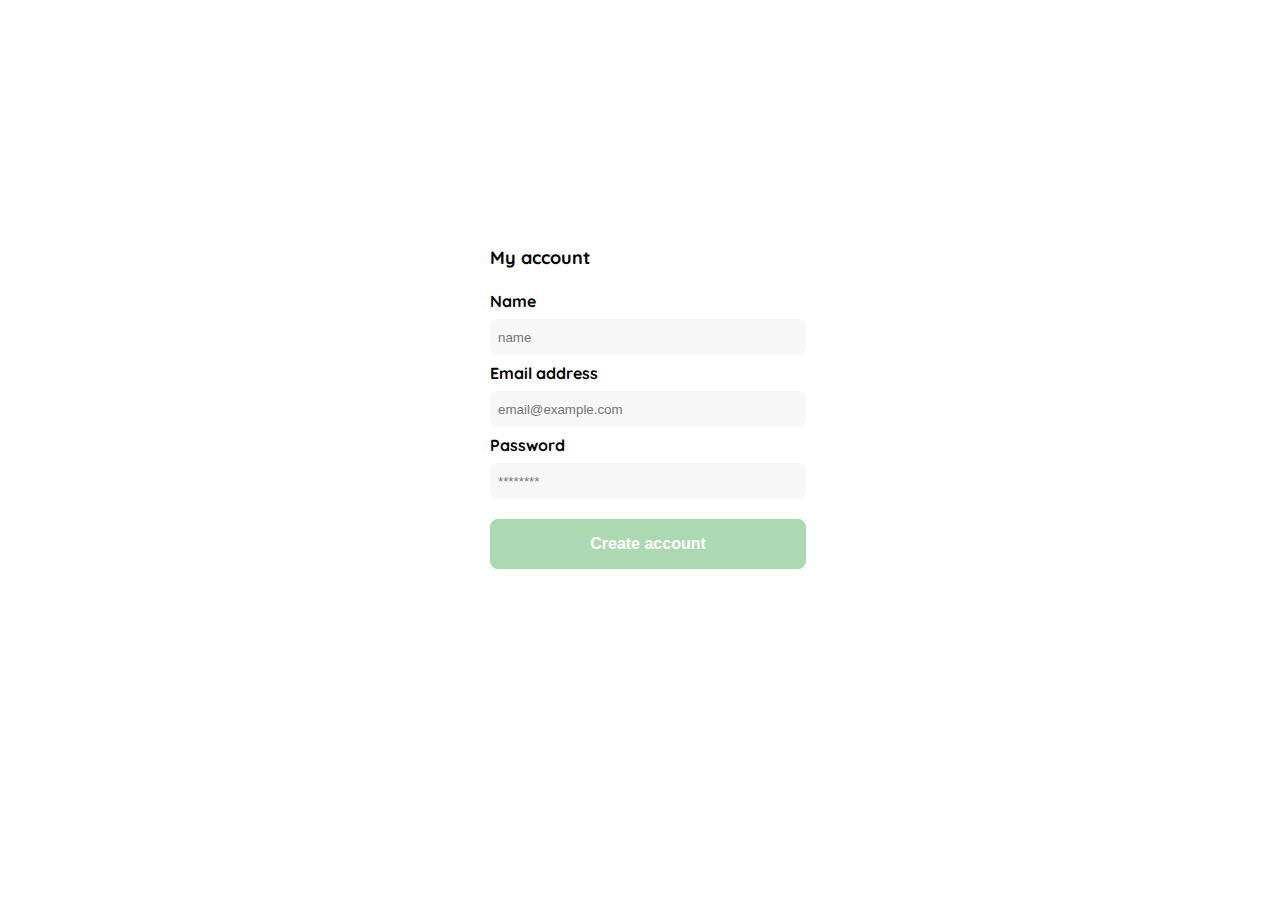
<file: ceate_account.html>
<!DOCTYPE html>
<html lang="en">
  <head>
    <meta charset="UTF-8" />
    <meta name="viewport" content="width=device-width, initial-scale=1.0" />
    <link rel="preconnect" href="https://fonts.googleapis.com" />
    <link rel="preconnect" href="https://fonts.gstatic.com" crossorigin />
    <link
      href="https://fonts.googleapis.com/css2?family=Quicksand:wght@300;500;700&display=swap"
      rel="stylesheet"
    />
    <title>Document</title>
  </head>
  <style>
    :root {
      --Very-ligth-pink: #c7c7c7;
      --Hospital-green: #acd9b2;
      --Text-input-field: #f7f7f7;
      --White: #ffffff;
      --Black: #000000;
      --Dark: #232830;
      --sm: 14px;
      --md: 16px;
      --lg: 18px;
    }
    body {
      margin: 0;
      font-family: "Quicksand", sans-serif;
    }
    .login {
      width: 100%;
      height: 100vh;
      display: grid;
      place-items: center;
    }
    .title {
      font-size: var(--lg);
      align-self: flex-start;
    }
    .container-form {
      width: 300px;
      display: flex;
      flex-direction: column;
      justify-content: center;
    }
    .label {
      display: block;
      font-weight: bold;
      margin-bottom: 8px;
      margin-top: 8px;
    }
    .input {
      width: 300px;
      border: none;
      background-color: var(--Text-input-field);
      border-radius: 8px;
      padding: 8px;
      height: 20px;
    }

    .primary-button {
      background-color: var(--Hospital-green);
      border: none;
      border-radius: 8px;
      width: 316px;
      margin-top: 20px;
      color: var(--White);
      font-weight: bold;
      height: 50px;
      padding: 8px;
      cursor: pointer;

      font-size: var(--md);
    }
    .form-button {
      margin-top: 30px;
    }
    .logo {
      width: 150px;
      height: 150px;
      align-self: center;
      display: none;
    }

    .form {
      margin-bottom: 100px;
      width: 300px;
    }
    @media (max-width: 640px) {
      .container-form {
        height: 100%;
      }
      .form {
        height: 100%;
      }
      .create-button {
        position: absolute;
        bottom: 0px;
        margin-bottom: 20px;
      }
    }
  </style>
  <body>
    <div class="login">
      <div class="container-form">
        <h2 class="title">My account</h2>
        <form action="" class="form">
          <div>
            <label class="label" for="name">Name</label>
            <input type="name" placeholder="name" class="name-type input" />
            <label class="label" for="email">Email address</label>
            <input
              type="email"
              placeholder="email@example.com"
              class="email-type input"
            />
            <label class="label renter" for="password">Password</label>
            <input
              type="password"
              placeholder="********"
              class="newPassword-type input"
            />
          </div>
          <input
            type="submit"
            class="primary-button create-button"
            value="Create account"
          />
        </form>
      </div>
    </div>
  </body>
</html>
</file>
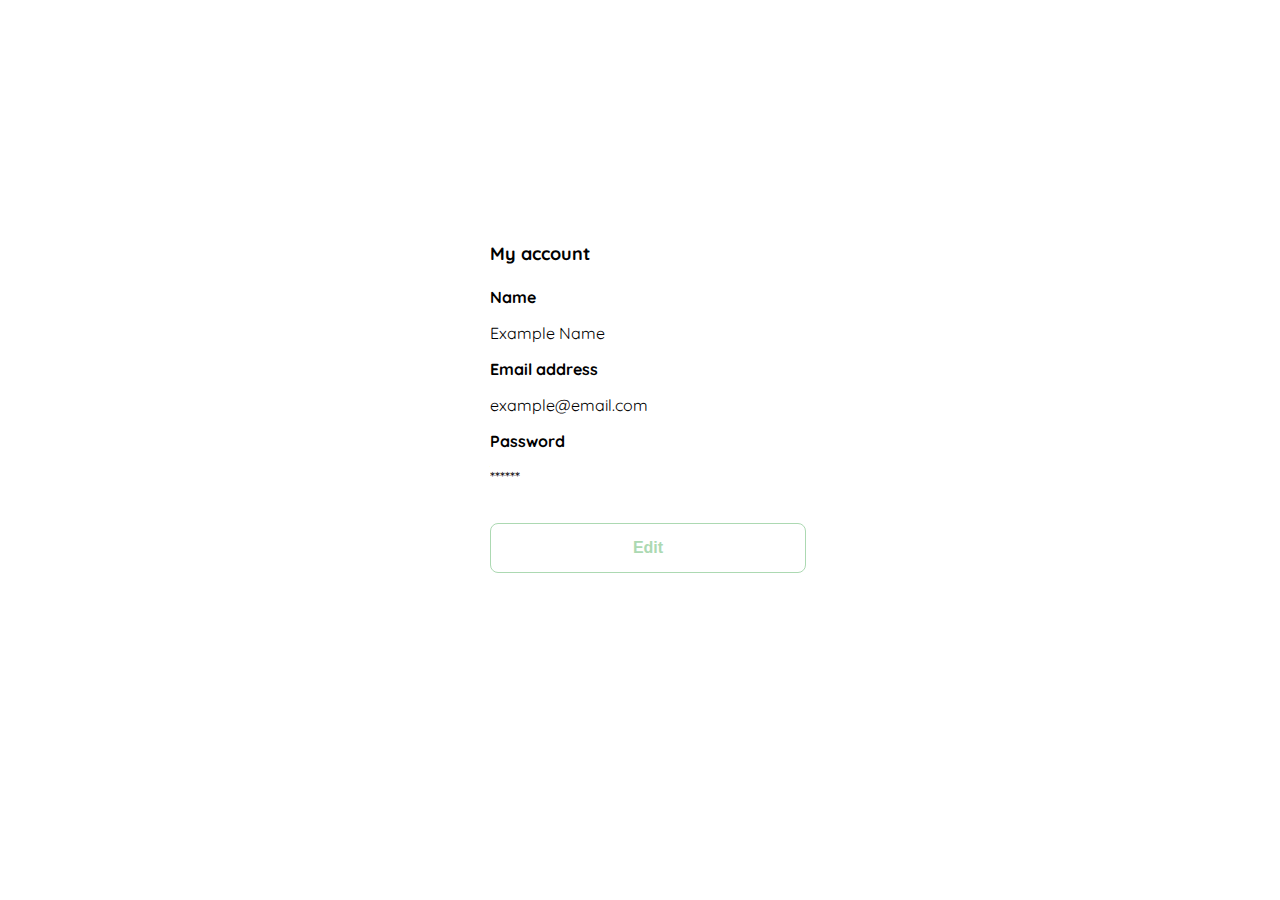
<file: edit.html>
<!DOCTYPE html>
<html lang="en">
  <head>
    <meta charset="UTF-8" />
    <meta name="viewport" content="width=device-width, initial-scale=1.0" />
    <link rel="preconnect" href="https://fonts.googleapis.com" />
    <link rel="preconnect" href="https://fonts.gstatic.com" crossorigin />
    <link
      href="https://fonts.googleapis.com/css2?family=Quicksand:wght@300;500;700&display=swap"
      rel="stylesheet"
    />
    <title>Document</title>
  </head>
  <style>
    :root {
      --Very-ligth-pink: #c7c7c7;
      --Hospital-green: #acd9b2;
      --Text-input-field: #f7f7f7;
      --White: #ffffff;
      --Black: #000000;
      --Dark: #232830;
      --sm: 14px;
      --md: 16px;
      --lg: 18px;
    }
    body {
      margin: 0;
      font-family: "Quicksand", sans-serif;
    }
    .login {
      width: 100%;
      height: 100vh;
      display: grid;
      place-items: center;
    }
    .title {
      font-size: var(--lg);
      align-self: flex-start;
    }
    .container-form {
      width: 300px;
      display: flex;
      flex-direction: column;
      justify-content: center;
    }
    .label {
      display: block;
      font-weight: bold;
      margin-bottom: 8px;
      margin-top: 8px;
    }
    .input {
      width: 300px;
      border: none;
      background-color: var(--Text-input-field);
      border-radius: 8px;
      padding: 8px;
      height: 20px;
    }

    .secondary-button {
      background-color: var(--White);
      border: solid var(--Hospital-green) 1px;
      border-radius: 8px;
      width: 316px;
      margin-top: 20px;
      color: var(--Hospital-green);
      font-weight: bold;
      height: 50px;
      padding: 8px;
      cursor: pointer;

      font-size: var(--md);
    }
    .form-button {
      margin-top: 30px;
    }
    .logo {
      width: 150px;
      height: 150px;
      align-self: center;
      display: none;
    }

    .form {
      margin-bottom: 100px;
      width: 300px;
    }
    @media (max-width: 640px) {
      .container-form {
        height: 100%;
      }
      .form {
        height: 100%;
      }
      .edit-button {
        position: absolute;
        bottom: 0px;
        margin-bottom: 20px;
      }
    }
  </style>
  <body>
    <div class="login">
      <div class="container-form">
        <h2 class="title">My account</h2>
        <form action="" class="form">
          <div>
            <label class="label" for="name">Name</label>
            <p class="value">Example Name</p>

            <label class="label" for="email">Email address</label>
            <p class="value">example@email.com</p>
            <label class="label renter" for="password">Password</label>
            <p class="value">******</p>
          </div>
          <input
            type="submit"
            class="secondary-button edit-button"
            value="Edit"
          />
        </form>
      </div>
    </div>
  </body>
</html>
</file>
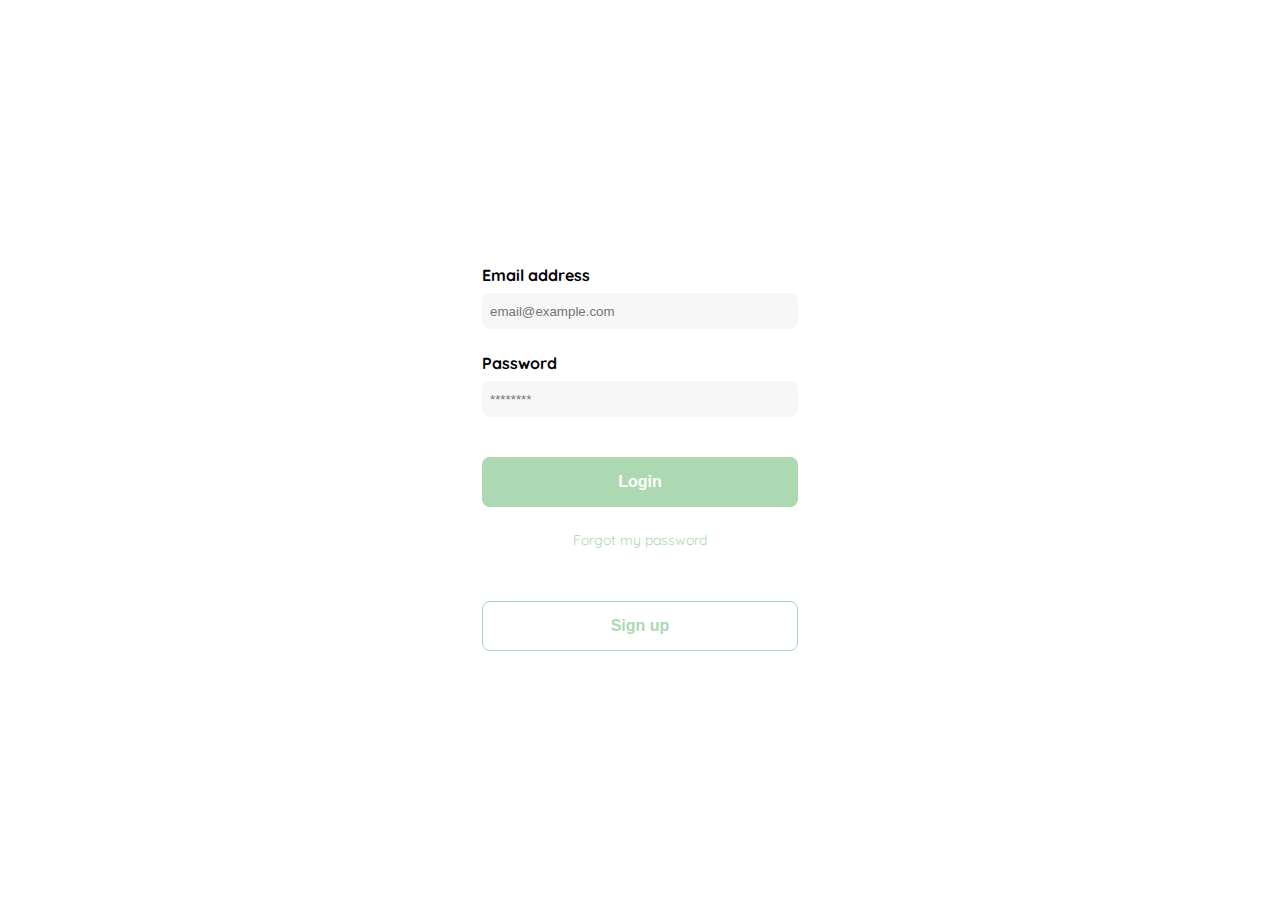
<file: login.html>
<!DOCTYPE html>
<html lang="en">
  <head>
    <meta charset="UTF-8" />
    <meta name="viewport" content="width=device-width, initial-scale=1.0" />
    <link rel="preconnect" href="https://fonts.googleapis.com" />
    <link rel="preconnect" href="https://fonts.gstatic.com" crossorigin />
    <link
      href="https://fonts.googleapis.com/css2?family=Quicksand:wght@300;500;700&display=swap"
      rel="stylesheet"
    />
    <title>Document</title>
  </head>
  <style>
    :root {
      --Very-ligth-pink: #c7c7c7;
      --Hospital-green: #acd9b2;
      --Text-input-field: #f7f7f7;
      --White: #ffffff;
      --Black: #000000;
      --Dark: #232830;
      --sm: 14px;
      --md: 16px;
      --lg: 18px;
    }
    body {
      margin: 0;
      font-family: "Quicksand", sans-serif;
    }
    .login {
      width: 100%;
      height: 100vh;
      display: grid;
      place-items: center;
    }
    .title {
      font-size: var(--lg);
      text-align: center;
    }
    .container-form {
      width: 300px;
      display: flex;
      flex-direction: column;
      justify-content: center;
      align-items: center;
    }
    .label {
      display: block;
      font-weight: bold;
      margin-bottom: 8px;
      margin-top: 8px;
    }
    .input {
      width: 300px;
      border: none;
      background-color: var(--Text-input-field);
      border-radius: 8px;
      padding: 8px;
      height: 20px;
    }

    .primary-button {
      background-color: var(--Hospital-green);
      border: none;
      border-radius: 8px;
      width: 316px;
      margin-top: 20px;
      color: var(--White);
      font-weight: bold;
      height: 50px;
      padding: 8px;
      cursor: pointer;

      font-size: var(--md);
    }
    .secondary-button {
      background-color: var(--White);
      border: solid var(--Hospital-green) 1px;
      border-radius: 8px;
      width: 316px;
      margin-top: 20px;
      color: var(--Hospital-green);
      font-weight: bold;
      height: 50px;
      padding: 8px;
      cursor: pointer;

      font-size: var(--md);
    }
    .login-button {
      margin-top: 40px;
    }
    .signup {
      margin-top: 52px;
    }
    .logo {
      width: 150px;
      height: 150px;
      align-self: center;
      display: none;
    }
    .renter {
      margin-top: 16px;
    }
    .form a {
      text-decoration: none;
      color: var(--Hospital-green);
      display: grid;
      margin-top: 24px;
      place-items: center;
      font-size: var(--sm);
    }
    #email {
      margin-bottom: 16px;
    }
    @media (max-width: 640px) {
      .logo {
        display: block;
      }
      .signup {
        margin-top: 120px;
      }
    }
  </style>
  <body>
    <div class="login">
      <div class="container-form">
        <img src="./assets/logos/logo_yard_sale.svg" alt="logo" class="logo" />
        <form action="" class="form">
          <label class="label renter" for="email"> Email address</label>
          <input
            id="email"
            type="email"
            placeholder="email@example.com"
            class="input"
          />
          <label class="label" for="password">Password</label>
          <input
            type="password"
            placeholder="********"
            id="password"
            class="password-type input"
          />
          <input
            type="submit"
            class="primary-button login-button"
            value="Login"
          />
          <a href="/">Forgot my password</a>
        </form>
        <button class="secondary-button signup">Sign up</button>
      </div>
    </div>
  </body>
</html>
</file>
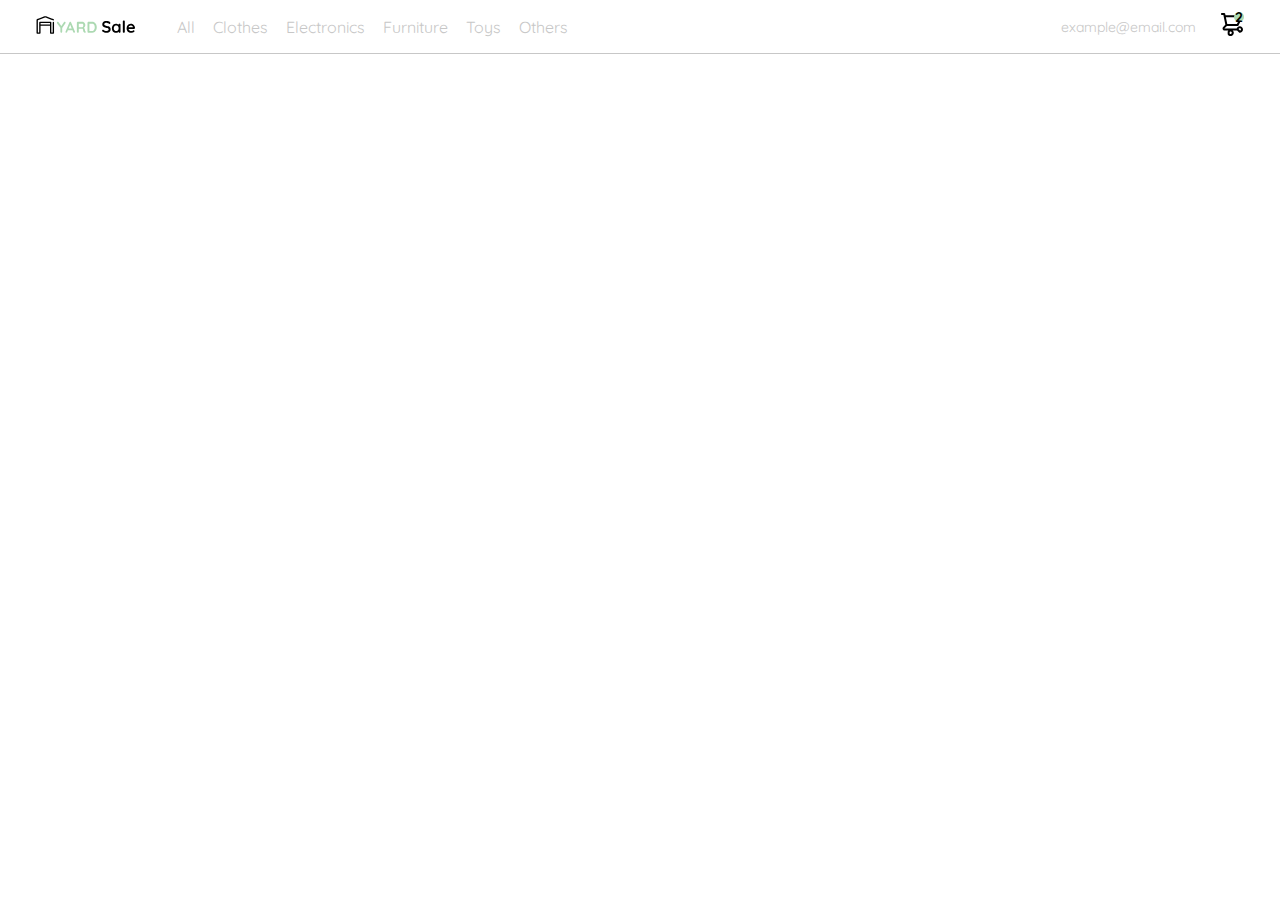
<file: navbar.html>
<!DOCTYPE html>
<html lang="en">
  <head>
    <meta charset="UTF-8" />
    <meta name="viewport" content="width=device-width, initial-scale=1.0" />
    <link rel="preconnect" href="https://fonts.googleapis.com" />
    <link rel="preconnect" href="https://fonts.gstatic.com" crossorigin />
    <link
      href="https://fonts.googleapis.com/css2?family=Quicksand:wght@300;500;700&display=swap"
      rel="stylesheet"
    />
    <title>Document</title>
  </head>
  <style>
    :root {
      --Very-ligth-pink: #c7c7c7;
      --Hospital-green: #acd9b2;
      --Text-input-field: #f7f7f7;
      --White: #ffffff;
      --Black: #000000;
      --Dark: #232830;
      --sm: 14px;
      --md: 16px;
      --lg: 18px;
    }
    body {
      margin: 0;
      font-family: "Quicksand", sans-serif;
    }
    .menu {
      display: none;
    }
    .logo {
      width: 100px;
    }
    nav {
      display: flex;
      justify-content: space-between;
      padding: 12px;
      border-bottom: solid var(--Very-ligth-pink) 1px;
    }
    .nav-left ul,
    .nav-right ul {
      list-style: none;
      padding: 0;
      display: flex;
      margin: 0;
      align-items: center;
      justify-content: center;
    }

    .nav-left ul {
      margin-left: 32px;
    }
    .nav-left a {
      text-decoration: none;
      color: var(--Very-ligth-pink);
      padding: 0 8px;
      border: solid var(--White) 1px;
      border-radius: 8px;
    }
    .nav-left a:hover {
      border-color: var(--Hospital-green);
      color: var(--Hospital-green);
    }
    .nav-left {
      display: flex;

      margin-left: 24px;
    }
    .nav-right {
      margin-right: 24px;
      display: flex;
      align-items: center;
    }
    .shopping-car div {
      position: absolute;
      top: 0;
      right: 0;
      width: 10px;
      height: 10px;
      background-color: var(--Hospital-green);
      border-radius: 50%;
      font-size: var(--sm);
      font-weight: bold;
      display: flex;
      justify-content: center;
      align-items: center;
    }
    .shopping-car {
      position: relative;
    }
    .email {
      font-size: var(--sm);
      color: var(--Very-ligth-pink);
      margin-right: 24px;
    }
    .car {
      position: relative;
    }
    @media (max-width: 640px) {
      .menu {
        display: block;
      }
      .nav-left ul {
        display: none;
      }
      .email {
        display: none;
      }
      .nav-right {
        margin-right: 0;
      }
      .nav-left {
        margin: 0;
      }
    }
  </style>

  <body>
    <nav>
      <img class="menu" src="./assets/icons/icon_menu.svg" alt="menu" />
      <section class="nav-left">
        <img src="./assets/logos/logo_yard_sale.svg" class="logo" alt="logo" />
        <ul>
          <li><a href="">All</a></li>
          <li><a href="">Clothes</a></li>
          <li><a href="">Electronics</a></li>
          <li><a href="">Furniture</a></li>
          <li><a href="">Toys</a></li>
          <li><a href="">Others</a></li>
        </ul>
      </section>
      <section class="nav-right">
        <ul>
          <li class="email">example@email.com</li>
          <li class="shopping-car">
            <img
              src="./assets/icons/icon_shopping_cart.svg"
              alt="car"
              class="car"
            />
            <div>2</div>
          </li>
        </ul>
      </section>
    </nav>
  </body>
</html>
</file>
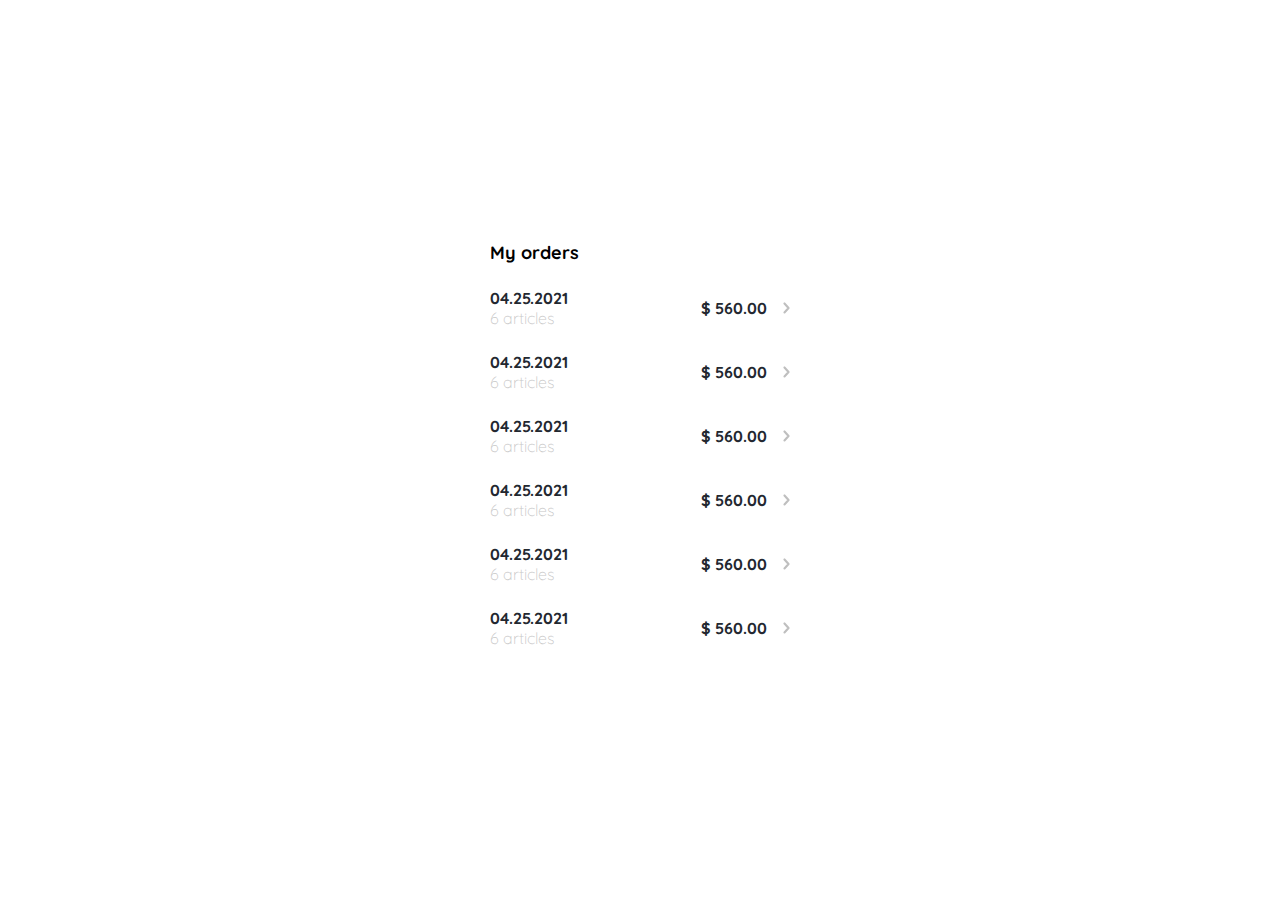
<file: orders.html>
<!DOCTYPE html>
<html lang="en">
  <head>
    <meta charset="UTF-8" />
    <meta name="viewport" content="width=device-width, initial-scale=1.0" />
    <link rel="preconnect" href="https://fonts.googleapis.com" />
    <link rel="preconnect" href="https://fonts.gstatic.com" crossorigin />
    <link
      href="https://fonts.googleapis.com/css2?family=Quicksand:wght@300;500;700&display=swap"
      rel="stylesheet"
    />
    <title>Document</title>
  </head>
  <style>
    :root {
      --Very-ligth-pink: #c7c7c7;
      --Hospital-green: #acd9b2;
      --Text-input-field: #f7f7f7;
      --White: #ffffff;
      --Black: #000000;
      --Dark: #232830;
      --sm: 14px;
      --md: 16px;
      --lg: 18px;
    }
    body {
      margin: 0;
      font-family: "Quicksand", sans-serif;
    }

    .order {
      width: 100%;
      height: 100vh;
      display: grid;
      place-items: center;
    }
    .total {
      display: grid;
      grid-template-columns: auto 1fr auto;
      border-radius: 8px;
      gap: 16px;
      margin-bottom: 24px;
      align-items: center;
    }
    .total p:nth-child(2) {
      text-align: end;
      color: var(--Dark);
      font-weight: bold;
      font-size: var(--md);
    }
    .total p span:nth-child(1) {
      color: var(--Dark);
      font-weight: bold;
      font-size: var(--md);
    }
    .total p span:nth-child(2) {
      color: var(--Very-ligth-pink);
      font-weight: 300;
      font-size: var(--md);
    }
    .container-order {
      display: grid;
      grid-template-rows: auto 1fr auto;
      width: 300px;
    }
    .total p {
      display: flex;
      flex-direction: column;
      margin: 0;
    }

    .title {
      font-size: var(--lg);
      margin-bottom: 24px;
    }
  </style>
  <body>
    <div class="order">
      <div class="container-order">
        <h1 class="title">My orders</h1>
        <div class="total">
          <p>
            <span>04.25.2021</span>
            <span>6 articles</span>
          </p>
          <p>$ 560.00</p>
          <img src="./assets/icons/flechita.svg" alt="arrow" />
        </div>
        <div class="total">
          <p>
            <span>04.25.2021</span>
            <span>6 articles</span>
          </p>
          <p>$ 560.00</p>
          <img src="./assets/icons/flechita.svg" alt="arrow" />
        </div>
        <div class="total">
          <p>
            <span>04.25.2021</span>
            <span>6 articles</span>
          </p>
          <p>$ 560.00</p>
          <img src="./assets/icons/flechita.svg" alt="arrow" />
        </div>
        <div class="total">
          <p>
            <span>04.25.2021</span>
            <span>6 articles</span>
          </p>
          <p>$ 560.00</p>
          <img src="./assets/icons/flechita.svg" alt="arrow" />
        </div>
        <div class="total">
          <p>
            <span>04.25.2021</span>
            <span>6 articles</span>
          </p>
          <p>$ 560.00</p>
          <img src="./assets/icons/flechita.svg" alt="arrow" />
        </div>
        <div class="total">
          <p>
            <span>04.25.2021</span>
            <span>6 articles</span>
          </p>
          <p>$ 560.00</p>
          <img src="./assets/icons/flechita.svg" alt="arrow" />
        </div>
      </div>
    </div>
  </body>
</html>
</file>
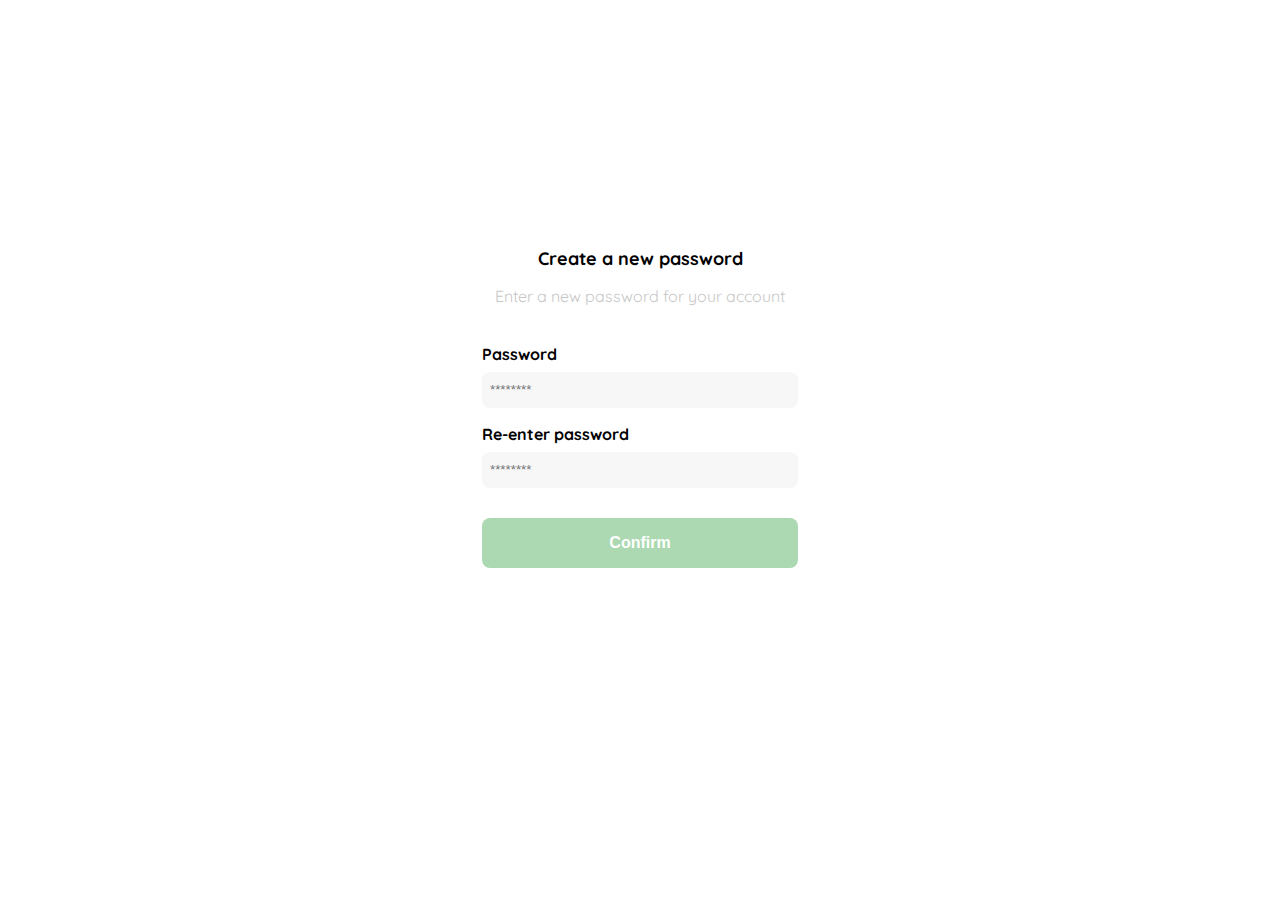
<file: password.html>
<!DOCTYPE html>
<html lang="en">
  <head>
    <meta charset="UTF-8" />
    <meta name="viewport" content="width=device-width, initial-scale=1.0" />
    <link rel="preconnect" href="https://fonts.googleapis.com" />
    <link rel="preconnect" href="https://fonts.gstatic.com" crossorigin />
    <link
      href="https://fonts.googleapis.com/css2?family=Quicksand:wght@300;500;700&display=swap"
      rel="stylesheet"
    />
    <title>Document</title>
  </head>
  <style>
    :root {
      --Very-ligth-pink: #c7c7c7;
      --Hospital-green: #acd9b2;
      --Text-input-field: #f7f7f7;
      --White: #ffffff;
      --Black: #000000;
      --Dark: #232830;
      --sm: 14px;
      --md: 16px;
      --lg: 18px;
    }
    body {
      margin: 0;
      font-family: "Quicksand", sans-serif;
    }
    .login {
      width: 100%;
      height: 100vh;
      display: grid;
      place-items: center;
    }
    .title {
      font-size: var(--lg);
      text-align: center;
    }
    .container-form {
      width: 300px;
      display: flex;
      flex-direction: column;
      justify-content: center;
      align-items: center;
    }
    .label {
      display: block;
      font-weight: bold;
      margin-bottom: 8px;
      margin-top: 8px;
    }
    .input {
      width: 300px;
      border: none;
      background-color: var(--Text-input-field);
      border-radius: 8px;
      padding: 8px;
      height: 20px;
    }
    .subtitle {
      color: var(--Very-ligth-pink);
      font-size: var(--md);
      font-weight: 300px;
      margin-bottom: 30px;
      text-align: center;
    }
    .primary-button {
      background-color: var(--Hospital-green);
      border: none;
      border-radius: 8px;
      width: 316px;
      margin-top: 20px;
      color: var(--White);
      font-weight: bold;
      height: 50px;
      padding: 8px;
      cursor: pointer;

      font-size: var(--md);
    }
    .form-button {
      margin-top: 30px;
    }
    .logo {
      width: 150px;
      height: 150px;
      align-self: center;
      display: none;
    }
    .form {
      margin-bottom: 100px;
    }
    .renter {
      margin-top: 16px;
    }
    @media (max-width: 640px) {
      .logo {
        display: block;
      }
    }
  </style>
  <body>
    <div class="login">
      <div class="container-form">
        <img src="./assets/logos/logo_yard_sale.svg" alt="logo" class="logo" />
        <div class="title-container">
          <h2 class="title">Create a new password</h2>
          <p class="subtitle">Enter a new password for your account</p>
        </div>
        <form action="" class="form">
          <label class="label" for="password">Password</label>
          <input
            type="password"
            placeholder="********"
            class="password-type input"
          />
          <label class="label renter" for="password"> Re-enter password</label>
          <input
            type="password"
            placeholder="********"
            class="newPassword-type input"
          />
          <input
            type="submit"
            class="primary-button form-button"
            value="Confirm"
          />
        </form>
      </div>
    </div>
  </body>
</html>
</file>
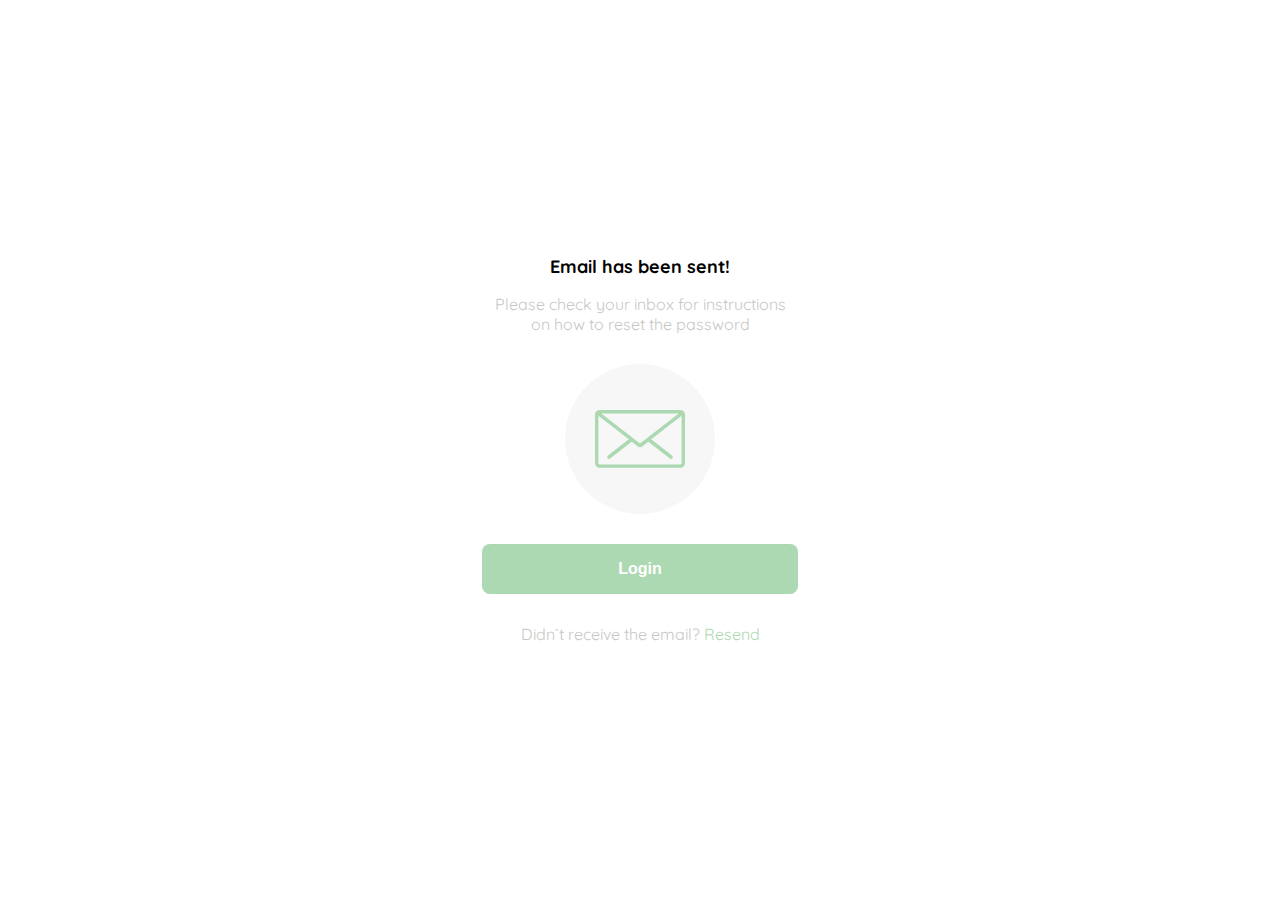
<file: password_recovery.html>
<!DOCTYPE html>
<html lang="en">
  <head>
    <meta charset="UTF-8" />
    <meta name="viewport" content="width=device-width, initial-scale=1.0" />
    <link rel="preconnect" href="https://fonts.googleapis.com" />
    <link rel="preconnect" href="https://fonts.gstatic.com" crossorigin />
    <link
      href="https://fonts.googleapis.com/css2?family=Quicksand:wght@300;500;700&display=swap"
      rel="stylesheet"
    />
    <title>Document</title>
  </head>
  <style>
    :root {
      --Very-ligth-pink: #c7c7c7;
      --Hospital-green: #acd9b2;
      --Text-input-field: #f7f7f7;
      --White: #ffffff;
      --Black: #000000;
      --Dark: #232830;
      --sm: 14px;
      --md: 16px;
      --lg: 18px;
    }
    body {
      margin: 0;
      font-family: "Quicksand", sans-serif;
    }
    .login {
      width: 100%;
      height: 100vh;
      display: grid;
      place-items: center;
    }
    .title {
      font-size: var(--lg);
      text-align: center;
    }
    .container-form {
      width: 300px;
      display: flex;
      flex-direction: column;
      justify-content: center;
      align-items: center;
    }

    .subtitle {
      color: var(--Very-ligth-pink);
      font-size: var(--md);
      font-weight: 300px;
      margin-bottom: 30px;
      text-align: center;
    }
    .primary-button {
      background-color: var(--Hospital-green);
      border: none;
      border-radius: 8px;
      width: 316px;
      margin-top: 20px;
      color: var(--White);
      font-weight: bold;
      height: 50px;
      padding: 8px;
      cursor: pointer;

      font-size: var(--md);
    }
    .form-button {
      margin-top: 30px;
    }
    .logo {
      width: 150px;
      height: 150px;
      align-self: center;
      display: none;
    }
    .image-container {
      background-color: var(--Text-input-field);
      width: 150px;
      height: 150px;
      border-radius: 50%;
      display: flex;
      justify-content: center;
      align-items: center;
    }
    .renter {
      margin-top: 16px;
    }
    .message {
      margin-top: 30px;
    }
    .message span {
      color: var(--Very-ligth-pink);
    }
    .message a {
      text-decoration: none;
      color: var(--Hospital-green);
    }
    .form {
      margin-bottom: 100px;
    }

    @media (max-width: 640px) {
      .logo {
        display: block;
      }
    }
  </style>
  <body>
    <div class="login">
      <div class="container-form">
        <img src="./assets/logos/logo_yard_sale.svg" alt="logo" class="logo" />
        <div class="title-container">
          <h2 class="title">Email has been sent!</h2>
          <p class="subtitle">
            Please check your inbox for instructions on how to reset the
            password
          </p>
        </div>
        <div class="image-container">
          <img src="./assets/icons/email.svg" alt="" />
        </div>
        <input type="submit" class="primary-button form-button" value="Login" />
        <p class="message">
          <span>Didn`t receive the email?</span><a href=""> Resend</a>
        </p>
      </div>
    </div>
  </body>
</html>
</file>
